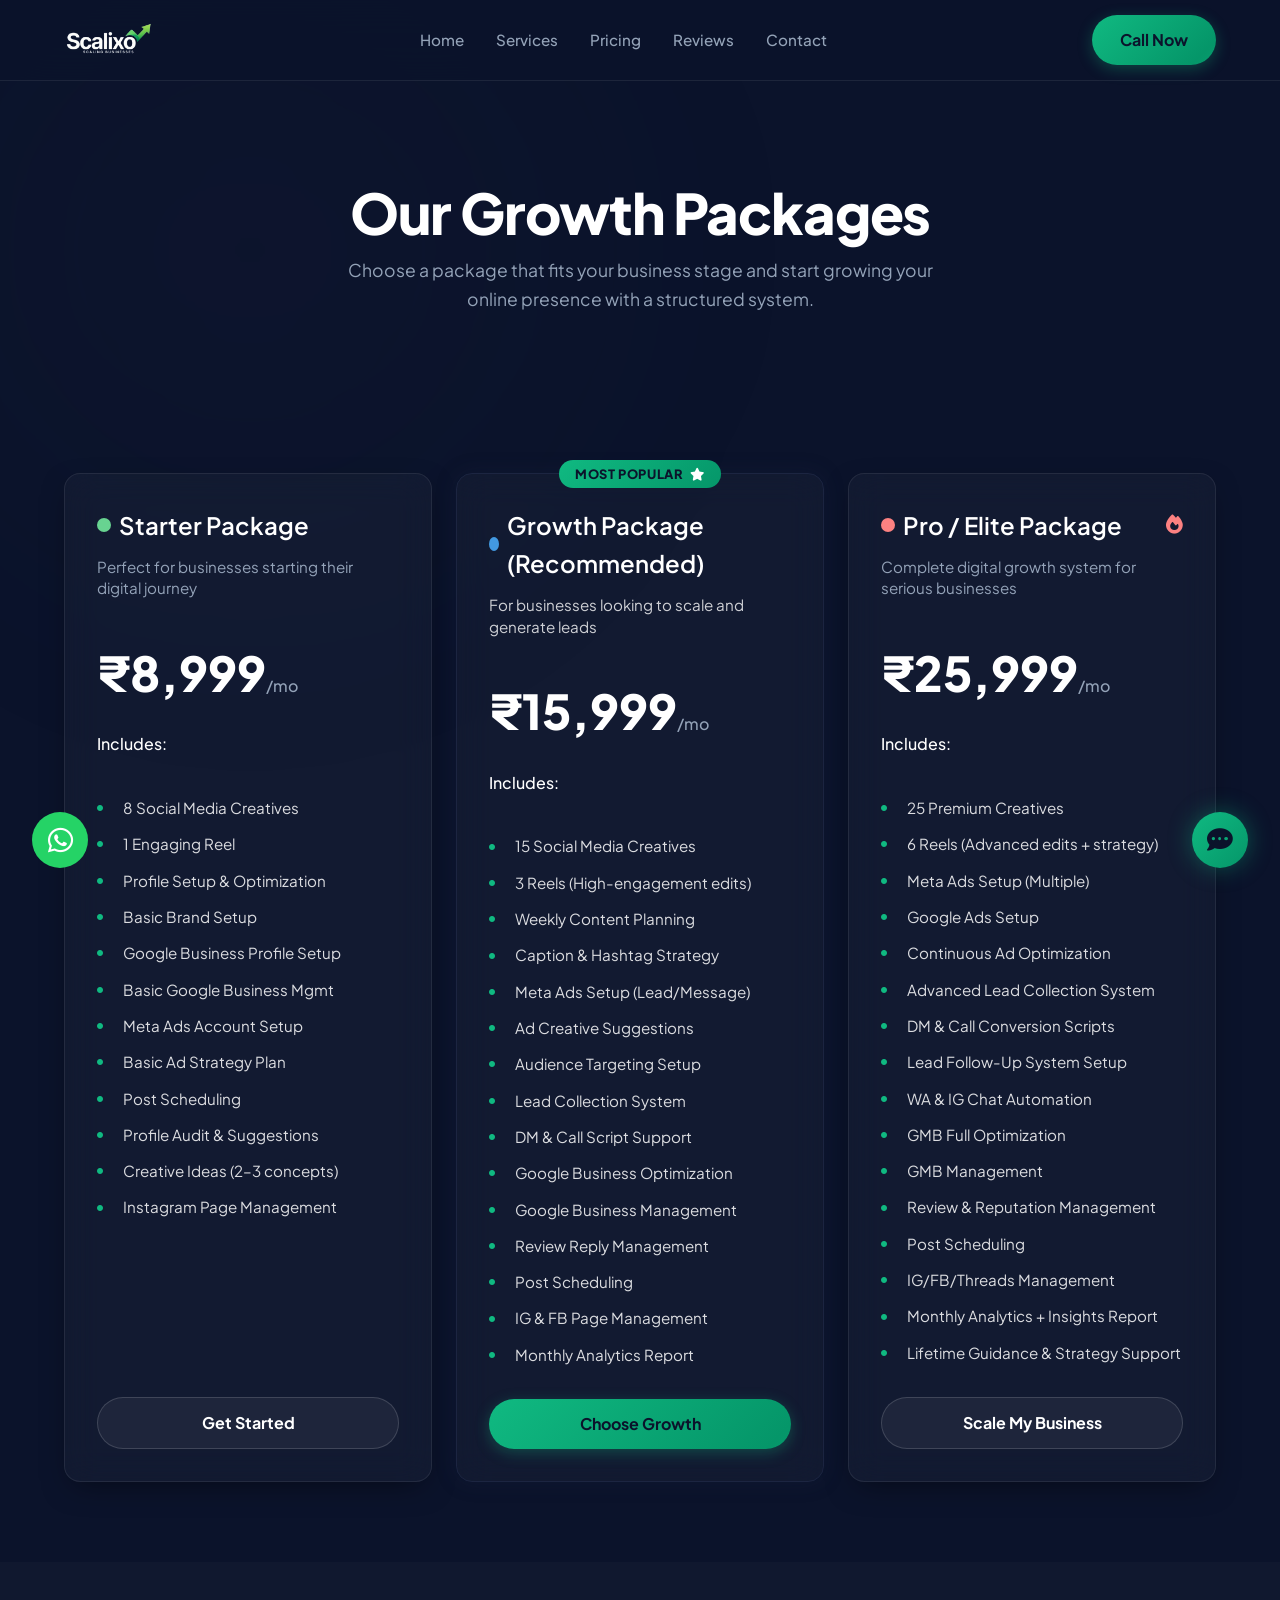
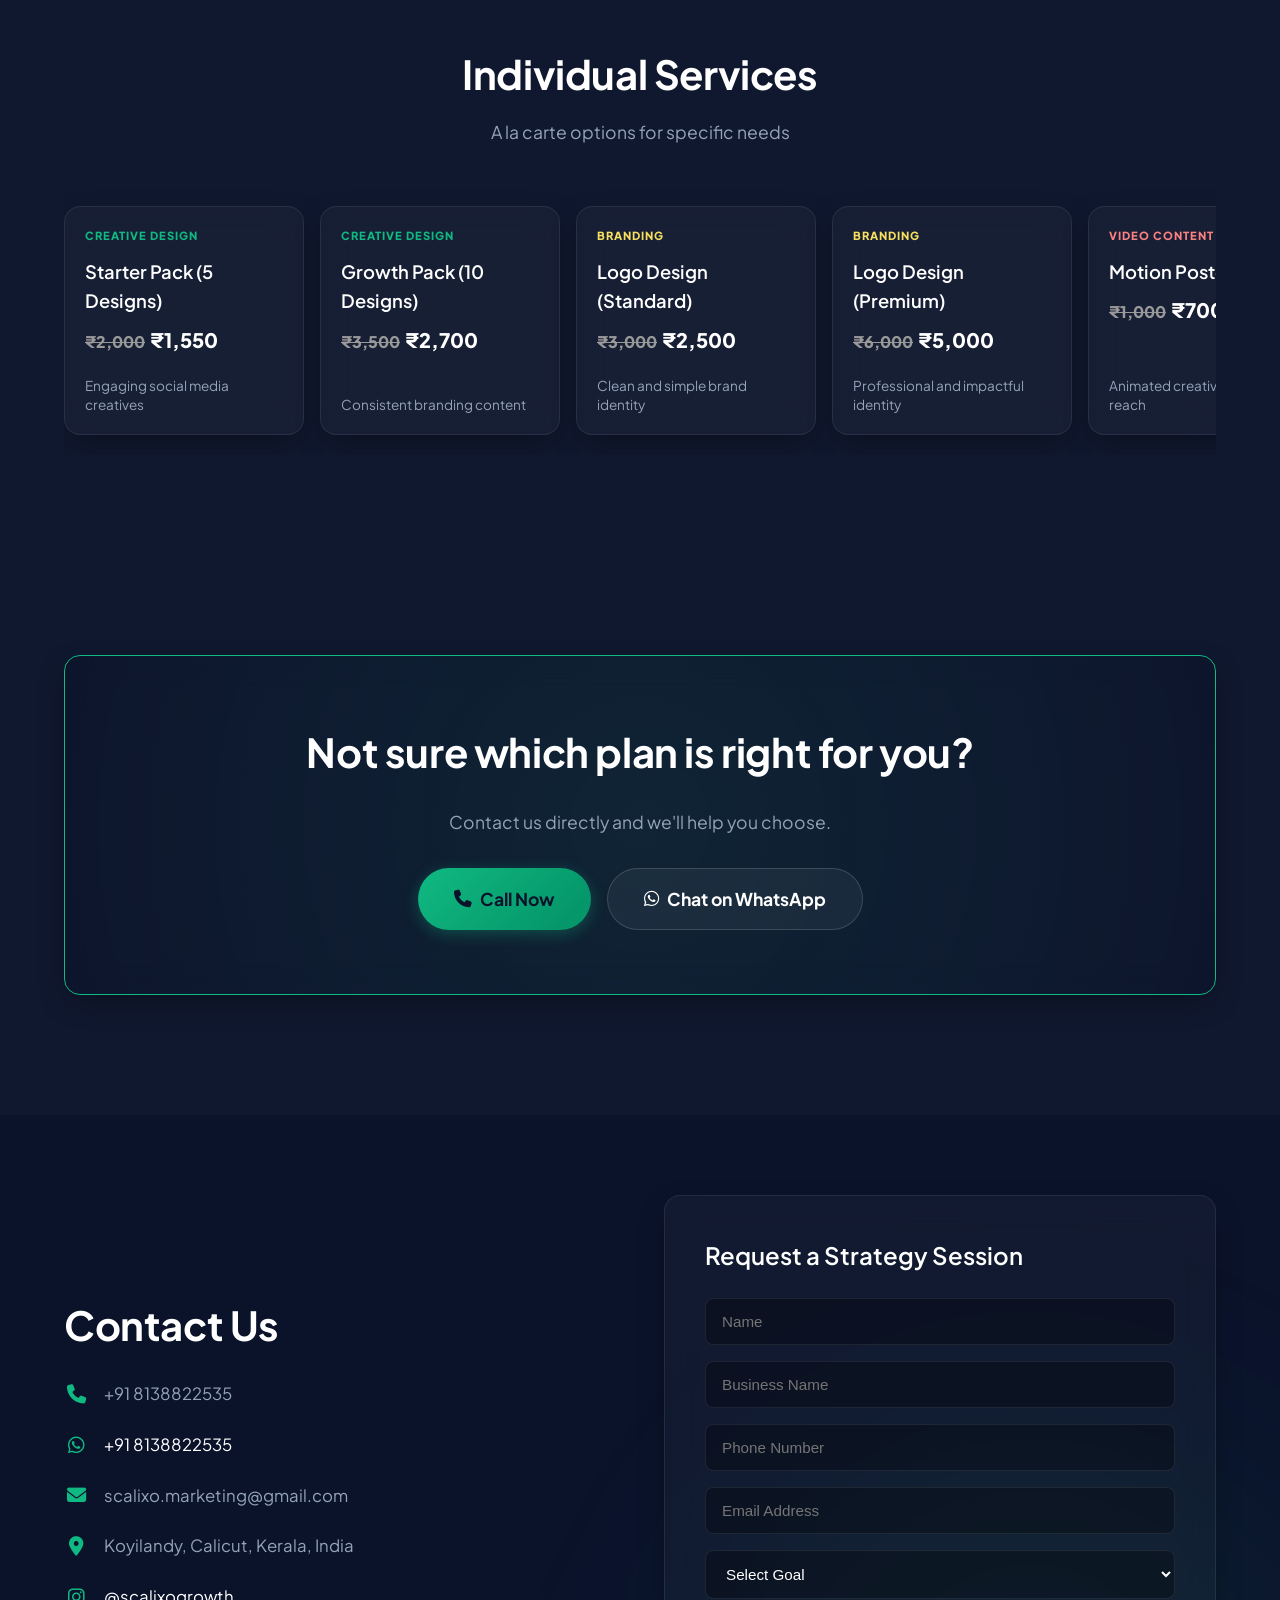
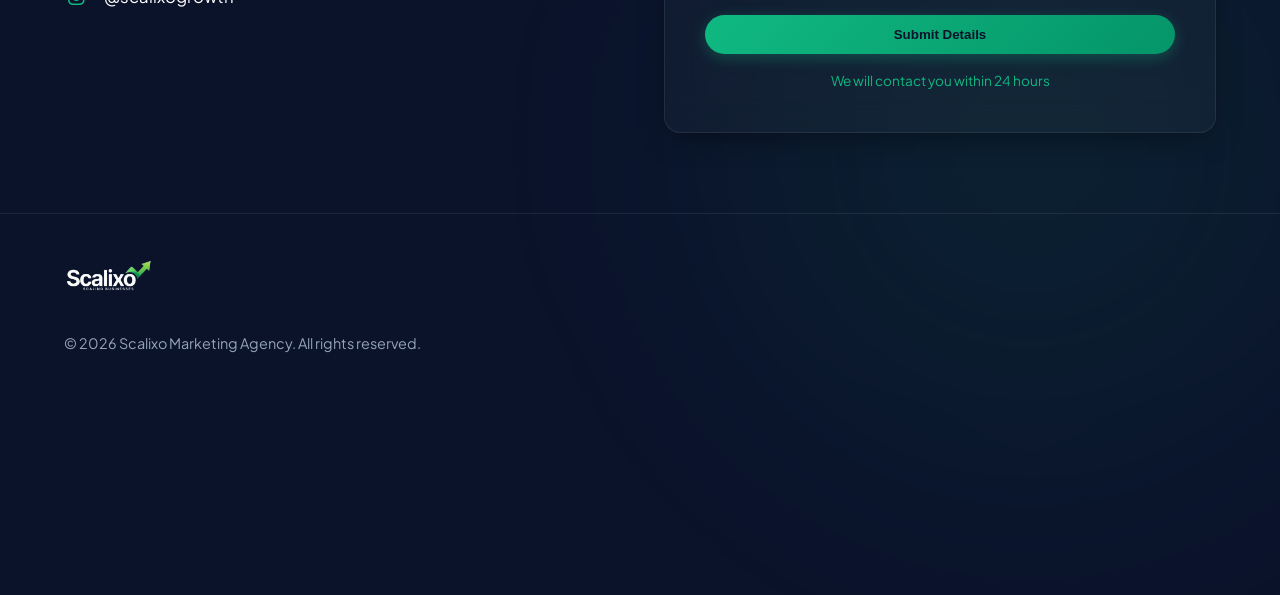
<file: pricing.html>
<!DOCTYPE html>
<html lang="en">
<head>
    <meta charset="UTF-8">
    <meta name="viewport" content="width=device-width, initial-scale=1.0">
    <title>Pricing & Plans | Scalixo Marketing</title>
    <meta name="description" content="Choose the right plan for your business growth.">
    <link rel="stylesheet" href="style.css">
    <link href="https://fonts.googleapis.com/css2?family=Plus+Jakarta+Sans:wght@300;400;500;600;700;800&display=swap" rel="stylesheet">
    <link rel="stylesheet" href="https://cdnjs.cloudflare.com/ajax/libs/font-awesome/6.4.0/css/all.min.css">
</head>
<body>
    <div class="bg-glow anim-glow top-left"></div>
    <div class="bg-glow anim-glow bottom-right"></div>

    <header class="navbar" id="navbar">
        <div class="container nav-container">
            <a href="index.html" class="logo"><img src="1Untitled_design-removebg-preview.png" alt="Scalixo Logo" style="height:35px;"></a>
            <ul class="nav-links">
                <li><a href="index.html#home">Home</a></li>
                <li><a href="index.html#services">Services</a></li>
                <li><a href="pricing.html">Pricing</a></li>
                <li><a href="index.html#reviews">Reviews</a></li>
                <li><a href="#contact">Contact</a></li>
            </ul>
            <div class="nav-right">
                <a href="tel:+918138822535" class="btn btn-primary desktop-only">Call Now</a>
                <button class="mobile-menu-toggle" id="mobile-menu-btn"><i class="fas fa-bars"></i></button>
            </div>
        </div>
    </header>

    <main style="padding-top: 100px;">
        <!-- SECTION 1: HEADER -->
        <section class="section pb-0">
            <div class="container">
                <div class="section-header center reveal fade-up">
                    <h1 style="font-size: 3.5rem; margin-bottom: 12px;">Our Growth Packages</h1>
                    <p class="subtitle" style="margin: 0 auto;">Choose a package that fits your business stage and start growing your online presence with a structured system.</p>
                </div>
            </div>
        </section>

        <!-- SECTION 2: MAIN PACKAGES & SECTION 3: PACKAGE DETAILS EXPANDED -->
        <section class="section pt-0" style="padding-top: 40px;">
            <div class="container">
                <div class="pricing-grid">
                    <div class="pricing-card glass-card hover-lift reveal fade-up delay-1" style="display: flex; flex-direction: column;">
                        <h3 style="display: flex; align-items: center;"><span style="display: inline-block; width: 14px; height: 14px; border-radius: 50%; background: #68D391; margin-right: 8px;"></span> Starter Package</h3>
                        <p style="color: var(--text-muted); font-size: 0.95rem; margin-bottom: 20px; line-height: 1.4;">Perfect for businesses starting their digital journey</p>
                        <div class="price" style="margin-bottom: 20px;">₹8,999<span>/mo</span></div>
                        <div style="color: white; margin-bottom: 15px; font-weight: 500;">Includes:</div>
                        <ul class="features package-expanded" style="flex-grow: 1; margin-bottom: 20px;">
                            <li><i class="fas fa-circle" style="font-size: 6px; color: var(--accent); vertical-align: middle; margin-right: 8px;"></i> 8 Social Media Creatives</li>
                            <li><i class="fas fa-circle" style="font-size: 6px; color: var(--accent); vertical-align: middle; margin-right: 8px;"></i> 1 Engaging Reel</li>
                            <li><i class="fas fa-circle" style="font-size: 6px; color: var(--accent); vertical-align: middle; margin-right: 8px;"></i> Profile Setup & Optimization</li>
                            <li><i class="fas fa-circle" style="font-size: 6px; color: var(--accent); vertical-align: middle; margin-right: 8px;"></i> Basic Brand Setup</li>
                            <li><i class="fas fa-circle" style="font-size: 6px; color: var(--accent); vertical-align: middle; margin-right: 8px;"></i> Google Business Profile Setup</li>
                            <li><i class="fas fa-circle" style="font-size: 6px; color: var(--accent); vertical-align: middle; margin-right: 8px;"></i> Basic Google Business Mgmt</li>
                            <li><i class="fas fa-circle" style="font-size: 6px; color: var(--accent); vertical-align: middle; margin-right: 8px;"></i> Meta Ads Account Setup</li>
                            <li><i class="fas fa-circle" style="font-size: 6px; color: var(--accent); vertical-align: middle; margin-right: 8px;"></i> Basic Ad Strategy Plan</li>
                            <li><i class="fas fa-circle" style="font-size: 6px; color: var(--accent); vertical-align: middle; margin-right: 8px;"></i> Post Scheduling</li>
                            <li><i class="fas fa-circle" style="font-size: 6px; color: var(--accent); vertical-align: middle; margin-right: 8px;"></i> Profile Audit & Suggestions</li>
                            <li><i class="fas fa-circle" style="font-size: 6px; color: var(--accent); vertical-align: middle; margin-right: 8px;"></i> Creative Ideas (2–3 concepts)</li>
                            <li><i class="fas fa-circle" style="font-size: 6px; color: var(--accent); vertical-align: middle; margin-right: 8px;"></i> Instagram Page Management</li>
                        </ul>
                        <a href="#contact" class="btn btn-outline full-width" style="margin-top: auto;">Get Started</a>
                    </div>
                    <div class="pricing-card glass-card popular hover-scale reveal fade-up delay-2" style="display: flex; flex-direction: column;">
                        <div class="badge">Most Popular <i class="fas fa-star" style="color: #fff; font-size: 0.8rem; margin-left: 4px;"></i></div>
                        <h3 style="display: flex; align-items: center;"><span style="display: inline-block; width: 14px; height: 14px; border-radius: 50%; background: #4299E1; margin-right: 8px;"></span> Growth Package (Recommended)</h3>
                        <p style="color: rgba(255,255,255,0.8); font-size: 0.95rem; margin-bottom: 20px; line-height: 1.4;">For businesses looking to scale and generate leads</p>
                        <div class="price" style="margin-bottom: 20px;">₹15,999<span>/mo</span></div>
                        <div style="color: white; margin-bottom: 15px; font-weight: 500;">Includes:</div>
                        <ul class="features package-expanded" style="flex-grow: 1; margin-bottom: 20px;">
                            <li><i class="fas fa-circle" style="font-size: 6px; color: var(--accent); vertical-align: middle; margin-right: 8px;"></i> 15 Social Media Creatives</li>
                            <li><i class="fas fa-circle" style="font-size: 6px; color: var(--accent); vertical-align: middle; margin-right: 8px;"></i> 3 Reels (High-engagement edits)</li>
                            <li><i class="fas fa-circle" style="font-size: 6px; color: var(--accent); vertical-align: middle; margin-right: 8px;"></i> Weekly Content Planning</li>
                            <li><i class="fas fa-circle" style="font-size: 6px; color: var(--accent); vertical-align: middle; margin-right: 8px;"></i> Caption & Hashtag Strategy</li>
                            <li><i class="fas fa-circle" style="font-size: 6px; color: var(--accent); vertical-align: middle; margin-right: 8px;"></i> Meta Ads Setup (Lead/Message)</li>
                            <li><i class="fas fa-circle" style="font-size: 6px; color: var(--accent); vertical-align: middle; margin-right: 8px;"></i> Ad Creative Suggestions</li>
                            <li><i class="fas fa-circle" style="font-size: 6px; color: var(--accent); vertical-align: middle; margin-right: 8px;"></i> Audience Targeting Setup</li>
                            <li><i class="fas fa-circle" style="font-size: 6px; color: var(--accent); vertical-align: middle; margin-right: 8px;"></i> Lead Collection System</li>
                            <li><i class="fas fa-circle" style="font-size: 6px; color: var(--accent); vertical-align: middle; margin-right: 8px;"></i> DM & Call Script Support</li>
                            <li><i class="fas fa-circle" style="font-size: 6px; color: var(--accent); vertical-align: middle; margin-right: 8px;"></i> Google Business Optimization</li>
                            <li><i class="fas fa-circle" style="font-size: 6px; color: var(--accent); vertical-align: middle; margin-right: 8px;"></i> Google Business Management</li>
                            <li><i class="fas fa-circle" style="font-size: 6px; color: var(--accent); vertical-align: middle; margin-right: 8px;"></i> Review Reply Management</li>
                            <li><i class="fas fa-circle" style="font-size: 6px; color: var(--accent); vertical-align: middle; margin-right: 8px;"></i> Post Scheduling</li>
                            <li><i class="fas fa-circle" style="font-size: 6px; color: var(--accent); vertical-align: middle; margin-right: 8px;"></i> IG & FB Page Management</li>
                            <li><i class="fas fa-circle" style="font-size: 6px; color: var(--accent); vertical-align: middle; margin-right: 8px;"></i> Monthly Analytics Report</li>
                        </ul>
                        <a href="#contact" class="btn btn-primary full-width" style="margin-top: auto;">Choose Growth</a>
                    </div>
                    <div class="pricing-card glass-card hover-lift reveal fade-up delay-3" style="display: flex; flex-direction: column;">
                        <h3 style="display: flex; align-items: center;"><span style="display: inline-block; width: 14px; height: 14px; border-radius: 50%; background: #FC8181; margin-right: 8px;"></span> Pro / Elite Package <i class="fas fa-fire" style="color: #FC8181; font-size: 1.2rem; margin-left: auto;"></i></h3>
                        <p style="color: var(--text-muted); font-size: 0.95rem; margin-bottom: 20px; line-height: 1.4;">Complete digital growth system for serious businesses</p>
                        <div class="price" style="margin-bottom: 20px;">₹25,999<span>/mo</span></div>
                        <div style="color: white; margin-bottom: 15px; font-weight: 500;">Includes:</div>
                        <ul class="features package-expanded" style="flex-grow: 1; margin-bottom: 20px;">
                            <li><i class="fas fa-circle" style="font-size: 6px; color: var(--accent); vertical-align: middle; margin-right: 8px;"></i> 25 Premium Creatives</li>
                            <li><i class="fas fa-circle" style="font-size: 6px; color: var(--accent); vertical-align: middle; margin-right: 8px;"></i> 6 Reels (Advanced edits + strategy)</li>
                            <li><i class="fas fa-circle" style="font-size: 6px; color: var(--accent); vertical-align: middle; margin-right: 8px;"></i> Meta Ads Setup (Multiple)</li>
                            <li><i class="fas fa-circle" style="font-size: 6px; color: var(--accent); vertical-align: middle; margin-right: 8px;"></i> Google Ads Setup</li>
                            <li><i class="fas fa-circle" style="font-size: 6px; color: var(--accent); vertical-align: middle; margin-right: 8px;"></i> Continuous Ad Optimization</li>
                            <li><i class="fas fa-circle" style="font-size: 6px; color: var(--accent); vertical-align: middle; margin-right: 8px;"></i> Advanced Lead Collection System</li>
                            <li><i class="fas fa-circle" style="font-size: 6px; color: var(--accent); vertical-align: middle; margin-right: 8px;"></i> DM & Call Conversion Scripts</li>
                            <li><i class="fas fa-circle" style="font-size: 6px; color: var(--accent); vertical-align: middle; margin-right: 8px;"></i> Lead Follow-Up System Setup</li>
                            <li><i class="fas fa-circle" style="font-size: 6px; color: var(--accent); vertical-align: middle; margin-right: 8px;"></i> WA & IG Chat Automation</li>
                            <li><i class="fas fa-circle" style="font-size: 6px; color: var(--accent); vertical-align: middle; margin-right: 8px;"></i> GMB Full Optimization</li>
                            <li><i class="fas fa-circle" style="font-size: 6px; color: var(--accent); vertical-align: middle; margin-right: 8px;"></i> GMB Management</li>
                            <li><i class="fas fa-circle" style="font-size: 6px; color: var(--accent); vertical-align: middle; margin-right: 8px;"></i> Review & Reputation Management</li>
                            <li><i class="fas fa-circle" style="font-size: 6px; color: var(--accent); vertical-align: middle; margin-right: 8px;"></i> Post Scheduling</li>
                            <li><i class="fas fa-circle" style="font-size: 6px; color: var(--accent); vertical-align: middle; margin-right: 8px;"></i> IG/FB/Threads Management</li>
                            <li><i class="fas fa-circle" style="font-size: 6px; color: var(--accent); vertical-align: middle; margin-right: 8px;"></i> Monthly Analytics + Insights Report</li>
                            <li><i class="fas fa-circle" style="font-size: 6px; color: var(--accent); vertical-align: middle; margin-right: 8px;"></i> Lifetime Guidance & Strategy Support</li>
                        </ul>
                        <a href="#contact" class="btn btn-outline full-width" style="margin-top: auto;">Scale My Business</a>
                    </div>
                </div>
            </div>
        </section>

        <!-- SECTION 4: SINGLE SERVICES PRICING -->
        <section class="section bg-alt">
            <div class="container">
                <div class="section-header center reveal fade-up">
                    <h2 style="margin-bottom: 12px;">Individual Services</h2>
                    <p class="subtitle" style="margin:0 auto;">A la carte options for specific needs</p>
                </div>
                <div class="horizontal-pricing-wrap reveal fade-up delay-1" style="margin-top: 40px;">
                    <div class="pricing-scroll-container">
                        <!-- SOCIAL MEDIA & CREATIVE DESIGN -->
                        <div class="single-service glass-card hover-lift" style="min-width: 240px; text-decoration:none;">
                            <span style="font-size: 0.7rem; font-weight: 800; color: var(--accent); text-transform: uppercase; letter-spacing: 1px;">Creative Design</span>
                            <span class="ss-title" style="color: white; font-size: 1.15rem; margin-top: 4px;">Starter Pack (5 Designs)</span>
                            <span class="ss-price"><s style="color: #999; font-size: 0.8em; margin-right: 5px;">₹2,000</s>₹1,550</span>
                            <span style="font-size: 0.85rem; color: var(--text-muted); margin-top: auto; padding-top: 12px; line-height: 1.4;">Engaging social media creatives</span>
                        </div>
                        <div class="single-service glass-card hover-lift" style="min-width: 240px; text-decoration:none;">
                            <span style="font-size: 0.7rem; font-weight: 800; color: var(--accent); text-transform: uppercase; letter-spacing: 1px;">Creative Design</span>
                            <span class="ss-title" style="color: white; font-size: 1.15rem; margin-top: 4px;">Growth Pack (10 Designs)</span>
                            <span class="ss-price"><s style="color: #999; font-size: 0.8em; margin-right: 5px;">₹3,500</s>₹2,700</span>
                            <span style="font-size: 0.85rem; color: var(--text-muted); margin-top: auto; padding-top: 12px; line-height: 1.4;">Consistent branding content</span>
                        </div>

                        <!-- BRANDING -->
                        <div class="single-service glass-card hover-lift" style="min-width: 240px; text-decoration:none;">
                            <span style="font-size: 0.7rem; font-weight: 800; color: #F6E05E; text-transform: uppercase; letter-spacing: 1px;">Branding</span>
                            <span class="ss-title" style="color: white; font-size: 1.15rem; margin-top: 4px;">Logo Design (Standard)</span>
                            <span class="ss-price"><s style="color: #999; font-size: 0.8em; margin-right: 5px;">₹3,000</s>₹2,500</span>
                            <span style="font-size: 0.85rem; color: var(--text-muted); margin-top: auto; padding-top: 12px; line-height: 1.4;">Clean and simple brand identity</span>
                        </div>
                        <div class="single-service glass-card hover-lift" style="min-width: 240px; text-decoration:none;">
                            <span style="font-size: 0.7rem; font-weight: 800; color: #F6E05E; text-transform: uppercase; letter-spacing: 1px;">Branding</span>
                            <span class="ss-title" style="color: white; font-size: 1.15rem; margin-top: 4px;">Logo Design (Premium)</span>
                            <span class="ss-price"><s style="color: #999; font-size: 0.8em; margin-right: 5px;">₹6,000</s>₹5,000</span>
                            <span style="font-size: 0.85rem; color: var(--text-muted); margin-top: auto; padding-top: 12px; line-height: 1.4;">Professional and impactful identity</span>
                        </div>

                        <!-- VIDEO & REELS -->
                        <div class="single-service glass-card hover-lift" style="min-width: 240px; text-decoration:none;">
                            <span style="font-size: 0.7rem; font-weight: 800; color: #FC8181; text-transform: uppercase; letter-spacing: 1px;">Video Content</span>
                            <span class="ss-title" style="color: white; font-size: 1.15rem; margin-top: 4px;">Motion Poster Ad</span>
                            <span class="ss-price"><s style="color: #999; font-size: 0.8em; margin-right: 5px;">₹1,000</s>₹700</span>
                            <span style="font-size: 0.85rem; color: var(--text-muted); margin-top: auto; padding-top: 12px; line-height: 1.4;">Animated creatives for better reach</span>
                        </div>
                        <div class="single-service glass-card hover-lift" style="min-width: 240px; text-decoration:none;">
                            <span style="font-size: 0.7rem; font-weight: 800; color: #FC8181; text-transform: uppercase; letter-spacing: 1px;">Video Content</span>
                            <span class="ss-title" style="color: white; font-size: 1.15rem; margin-top: 4px;">Reel Editing (Basic)</span>
                            <span class="ss-price"><s style="color: #999; font-size: 0.8em; margin-right: 5px;">₹1,500</s>₹999</span>
                            <span style="font-size: 0.85rem; color: var(--text-muted); margin-top: auto; padding-top: 12px; line-height: 1.4;">Short-form editing for engagement</span>
                        </div>
                        <div class="single-service glass-card hover-lift" style="min-width: 240px; text-decoration:none;">
                            <span style="font-size: 0.7rem; font-weight: 800; color: #FC8181; text-transform: uppercase; letter-spacing: 1px;">Video Content</span>
                            <span class="ss-title" style="color: white; font-size: 1.15rem; margin-top: 4px;">Promotional Video (Edit)</span>
                            <span class="ss-price"><s style="color: #999; font-size: 0.8em; margin-right: 5px;">₹1,800</s>₹1,299</span>
                            <span style="font-size: 0.85rem; color: var(--text-muted); margin-top: auto; padding-top: 12px; line-height: 1.4;">Turn your footage into ads</span>
                        </div>
                        <div class="single-service glass-card hover-lift" style="min-width: 240px; text-decoration:none;">
                            <span style="font-size: 0.7rem; font-weight: 800; color: #FC8181; text-transform: uppercase; letter-spacing: 1px;">Video Content</span>
                            <span class="ss-title" style="color: white; font-size: 1.15rem; margin-top: 4px;">Full Promo (Shoot + Edit)</span>
                            <span class="ss-price"><s style="color: #999; font-size: 0.8em; margin-right: 5px;">₹5,000</s>₹3,999</span>
                            <span style="font-size: 0.85rem; color: var(--text-muted); margin-top: auto; padding-top: 12px; line-height: 1.4;">Complete video production service</span>
                        </div>

                        <!-- SETUP & AUTOMATION -->
                        <div class="single-service glass-card hover-lift" style="min-width: 240px; text-decoration:none;">
                            <span style="font-size: 0.7rem; font-weight: 800; color: #68D391; text-transform: uppercase; letter-spacing: 1px;">Setup & Automation</span>
                            <span class="ss-title" style="color: white; font-size: 1.15rem; margin-top: 4px;">Social Media Profile Setup</span>
                            <span class="ss-price"><s style="color: #999; font-size: 0.8em; margin-right: 5px;">₹999</s>₹499</span>
                            <span style="font-size: 0.85rem; color: var(--text-muted); margin-top: auto; padding-top: 12px; line-height: 1.4;">Pro setup for Instagram & Facebook</span>
                        </div>
                        <div class="single-service glass-card hover-lift" style="min-width: 240px; text-decoration:none;">
                            <span style="font-size: 0.7rem; font-weight: 800; color: #68D391; text-transform: uppercase; letter-spacing: 1px;">Setup & Automation</span>
                            <span class="ss-title" style="color: white; font-size: 1.15rem; margin-top: 4px;">Automation (IG & WA)</span>
                            <span class="ss-price"><s style="color: #999; font-size: 0.8em; margin-right: 5px;">₹799</s>₹399</span>
                            <span style="font-size: 0.85rem; color: var(--text-muted); margin-top: auto; padding-top: 12px; line-height: 1.4;">Auto-reply system for customers</span>
                        </div>

                        <!-- GOOGLE PRESENCE & WEBSITE -->
                        <div class="single-service glass-card hover-lift" style="min-width: 240px; text-decoration:none;">
                            <span style="font-size: 0.7rem; font-weight: 800; color: #A0AEC0; text-transform: uppercase; letter-spacing: 1px;">Google Presence</span>
                            <span class="ss-title" style="color: white; font-size: 1.15rem; margin-top: 4px;">GMB Setup & Management</span>
                            <span class="ss-price"><s style="color: #999; font-size: 0.8em; margin-right: 5px;">₹1,500</s>₹999</span>
                            <span style="font-size: 0.85rem; color: var(--text-muted); margin-top: auto; padding-top: 12px; line-height: 1.4;">Improve visibility on Search & Maps</span>
                        </div>
                        <div class="single-service glass-card hover-lift" style="min-width: 240px; text-decoration:none;">
                            <span style="font-size: 0.7rem; font-weight: 800; color: #A0AEC0; text-transform: uppercase; letter-spacing: 1px;">Website</span>
                            <span class="ss-title" style="color: white; font-size: 1.15rem; margin-top: 4px;">Business Landing Page</span>
                            <span class="ss-price"><s style="color: #999; font-size: 0.8em; margin-right: 5px;">₹7,999</s>₹5,000</span>
                            <span style="font-size: 0.85rem; color: var(--text-muted); margin-top: auto; padding-top: 12px; line-height: 1.4;">Simple website to showcase business</span>
                        </div>
                    </div>
                </div>
            </div>
        </section>


        <!-- SECTION 6: CTA SECTION -->
        <section class="section bg-alt">
            <div class="container">
                <div class="cta-box glass-card reveal hover-lift" style="border: 1px solid var(--accent); background: radial-gradient(circle at center, rgba(var(--accent-rgb), 0.08) 0%, rgba(var(--bg-dark-rgba), 0.5) 100%);">
                    <h2>Not sure which plan is right for you?</h2>
                    <p style="color: var(--text-muted); font-size: 1.1rem;">Contact us directly and we'll help you choose.</p>
                    <div class="hero-cta" style="margin-top: 32px;">
                        <a href="tel:+918138822535" class="btn btn-primary btn-lg glow-soft"><i class="fas fa-phone"></i> Call Now</a>
                        <a href="https://wa.me/918138822535" target="_blank" class="btn btn-outline btn-lg w-btn"><i class="fab fa-whatsapp"></i> Chat on WhatsApp</a>
                    </div>
                </div>
            </div>
        </section>

        <!-- SECTION 7: CONTACT FORM -->
        <section id="contact" class="section">
            <div class="container contact-wrapper reveal fade-up">
                <div class="contact-info">
                    <h2>Contact Us</h2>
                    <p><i class="fas fa-phone"></i> +91 8138822535</p>
                    <p><i class="fab fa-whatsapp"></i> <a href="https://wa.me/918138822535" target="_blank" style="color:var(--text-main); text-decoration:none;">+91 8138822535</a></p>
                    <p><i class="fas fa-envelope"></i> scalixo.marketing@gmail.com</p>
                    <p><i class="fas fa-map-marker-alt"></i> Koyilandy, Calicut, Kerala, India</p>
                    <p><i class="fab fa-instagram"></i> <a href="https://instagram.com/scalixogrowth" target="_blank" style="color:var(--text-main); text-decoration:none;">@scalixogrowth</a></p>
                </div>
                <form class="glass-card contact-form" id="contactForm" action="https://formsubmit.co/scalixo.marketing@gmail.com" method="POST">
                    <!-- Form Configuration -->
                    <input type="hidden" name="_captcha" value="false">
                    <input type="hidden" name="_subject" value="New Lead from Scalixo Website">
                    <input type="hidden" name="_template" value="table">
                    
                    <h3>Request a Strategy Session</h3>
                    <input type="text" name="name" placeholder="Name" required>
                    <input type="text" name="business" placeholder="Business Name" required>
                    <input type="tel" name="phone" placeholder="Phone Number" required>
                    <input type="email" name="email" placeholder="Email Address" required>
                    <select name="goal" required>
                        <option value="">Select Goal</option>
                        <option value="starter">Starter Plan</option>
                        <option value="growth">Growth Plan</option>
                        <option value="elite">Elite Plan</option>
                        <option value="consult">Other Inquiry</option>
                    </select>
                    <button type="submit" class="btn btn-primary full-width">Submit Details</button>
                    <p class="msg-note" style="color: var(--accent);">We will contact you within 24 hours</p>
                </form>
            </div>
        </section>

    </main>

    <footer class="footer">
        <div class="container">
            <a href="index.html" class="logo" style="display:inline-block; margin-bottom:15px;"><img src="1Untitled_design-removebg-preview.png" alt="Scalixo Logo" style="height:40px;"></a>
            <p>&copy; 2026 Scalixo Marketing Agency. All rights reserved.</p>
        </div>
    </footer>

    <!-- FLOATING WA -->
    <a href="https://wa.me/918138822535" target="_blank" class="floating-wa hover-lift"><i class="fab fa-whatsapp"></i></a>

    <!-- PREMIUM CONVERSATIONAL CHATBOT -->
    <div class="chatbot-container" id="chatbot">
        <button class="chat-toggle" id="chatToggle"><i class="fas fa-comment-dots"></i></button>
        <div class="chat-window glass-card hidden" id="chatWindow">
            <div class="chat-header">
                <div><h4>Scalixo Assistant</h4><small><span class="dot green"></span> Online</small></div>
                <button id="chatClose"><i class="fas fa-times"></i></button>
            </div>
            <div class="chat-body" id="chatBody">
                <div class="msg bot" id="bot-initial-msg">Hi! What is your name?</div>
            </div>
            <div class="chat-input-area" id="chatInputArea">
                <input type="text" id="chatInput" placeholder="Type here..." autocomplete="off">
                <button class="btn btn-primary btn-icon" id="chatSend"><i class="fas fa-paper-plane"></i></button>
            </div>
            <div class="chat-options-area" id="chatOptionsArea" style="display:none;">
            </div>
        </div>
    </div>

    <script src="main.js"></script>
</body>
</html>
</file>
<file: style.css>
:root {
    --bg-dark: #0B132B;
    --bg-dark-rgba: 11, 19, 43;
    --primary: #1C2541;
    --primary-rgb: 28, 37, 65;
    --accent: #10B981;
    --accent-rgb: 16, 185, 129;
    --text-main: #FFFFFF;
    --text-muted: #94A3B8;
    --card-bg: rgba(255, 255, 255, 0.03);
    --card-border: rgba(255, 255, 255, 0.08);
    --radius: 16px;
    --transition: all 0.3s cubic-bezier(0.4, 0, 0.2, 1);
    --gradient-brand: linear-gradient(135deg, var(--accent), #059669);
    --shadow-soft: 0 10px 30px -10px rgba(0, 0, 0, 0.5);
    --shadow-glow: 0 0 20px rgba(var(--primary-rgb), 0.3);
    --shadow-glow-accent: 0 0 25px rgba(var(--accent-rgb), 0.4);
}

* {
    margin: 0;
    padding: 0;
    box-sizing: border-box;
}

body {
    font-family: 'Plus Jakarta Sans', sans-serif;
    background-color: var(--bg-dark);
    color: var(--text-main);
}

html { scroll-behavior: smooth; }

body {
    font-family: 'Plus Jakarta Sans', sans-serif;
    background-color: var(--bg-dark);
    color: var(--text-main);
    line-height: 1.6;
    overflow-x: hidden;
    position: relative;
}

/* Very Slow Animated Background Gradient */
.bg-glow {
    position: absolute;
    width: 900px;
    height: 900px;
    border-radius: 50%;
    z-index: -1;
    pointer-events: none;
    filter: blur(90px);
}
.top-left { 
    top: -200px; left: -200px; 
    background: radial-gradient(circle, rgba(var(--primary-rgb), 0.12) 0%, rgba(var(--bg-dark-rgba), 0) 70%); 
}
.bottom-right { 
    bottom: -200px; right: -200px; 
    background: radial-gradient(circle, rgba(var(--accent-rgb), 0.10) 0%, rgba(var(--bg-dark-rgba), 0) 70%); 
}

.anim-glow {
    animation: subtleGradient 15s ease-in-out infinite alternate;
}
@keyframes subtleGradient {
    0% { transform: scale(1) translate(0, 0); opacity: 0.8; }
    100% { transform: scale(1.1) translate(50px, 20px); opacity: 1; }
}

/* Layout Consistency */
.container {
    max-width: 1200px;
    margin: 0 auto;
    padding: 0 24px;
}
.section { padding: 80px 0; } 
.bg-alt { background-color: rgba(255, 255, 255, 0.02); }
.center { text-align: center; }

/* Typography Hierarchy */
h1 { font-size: 3.5rem; line-height: 1.15; margin-bottom: 24px; font-weight: 800; letter-spacing: -0.02em; }
h2 { font-size: 2.5rem; margin-bottom: 24px; font-weight: 700; letter-spacing: -0.01em; }
h3 { font-size: 1.5rem; margin-bottom: 12px; font-weight: 600; }
h4 { font-size: 1.1rem; font-weight: 600; color: var(--text-main); }
.subtitle { font-size: 1.1rem; color: var(--text-muted); margin-bottom: 32px; max-width: 600px; }

/* Global Button Styling */
.btn {
    display: inline-flex;
    align-items: center;
    justify-content: center;
    gap: 8px;
    padding: 12px 28px;
    border-radius: 99px;
    text-decoration: none;
    font-weight: 700;
    transition: var(--transition);
    cursor: pointer;
    border: none;
    text-align: center;
    color: var(--bg-dark); /* Dark text for contrast against bright gradient */
}
.btn-primary { 
    background: linear-gradient(135deg, var(--accent), #059669, var(--accent)); 
    background-size: 200% auto;
    box-shadow: 0 4px 15px rgba(var(--accent-rgb), 0.3); 
    transition: all 0.4s ease;
}
.btn-primary:hover { 
    background-position: right center;
    box-shadow: var(--shadow-glow-accent); 
    transform: scale(1.03); 
    color: var(--bg-dark);
}
.btn-outline { 
    background: rgba(255, 255, 255, 0.05); 
    color: white; 
    border: 1px solid rgba(255, 255, 255, 0.15); 
}
.btn-outline:hover { 
    background: rgba(255, 255, 255, 0.1); 
    border-color: var(--accent);
    transform: scale(1.02);
    color: white;
}
.btn-lg { padding: 16px 36px; font-size: 1.1rem; }
.full-width { width: 100%; }

/* Glass Card Global (Uniform styling) */
.glass-card {
    background: var(--card-bg);
    backdrop-filter: blur(16px);
    -webkit-backdrop-filter: blur(16px);
    border: 1px solid var(--card-border);
    border-radius: var(--radius);
    padding: 32px;
    box-shadow: var(--shadow-soft);
    transition: var(--transition);
}

.hover-lift:hover { 
    transform: translateY(-8px); 
    box-shadow: var(--shadow-glow); 
    border-color: rgba(var(--accent-rgb), 0.4); 
}
.hover-scale:hover { 
    transform: scale(1.02); 
    box-shadow: var(--shadow-glow); 
    border-color: rgba(var(--primary-rgb), 0.3); 
}

/* Navbar */
.navbar {
    position: fixed;
    top: 0; left: 0; width: 100%;
    z-index: 1000;
    background: rgba(var(--bg-dark-rgba), 0.85);
    backdrop-filter: blur(20px);
    border-bottom: 1px solid var(--card-border);
    transition: var(--transition);
}
.nav-container { display: flex; justify-content: space-between; align-items: center; height: 80px; }
.logo img { max-height: 35px; margin-top: 5px; }
.logo-wrapper { text-decoration: none; display: inline-flex; flex-direction: column; align-items: flex-start; }
.logo-wrapper .main-text { font-size: 1.8rem; font-weight: 800; color: white; line-height: 1; letter-spacing: -1px; }
.logo-wrapper .main-text span { color: var(--accent); }
.logo-wrapper .sub-text { font-size: 0.55rem; font-weight: 700; color: var(--text-muted); letter-spacing: 2.5px; text-transform: uppercase; margin-top: 4px; }
.nav-links { display: flex; list-style: none; gap: 32px; }
.nav-links a { color: var(--text-muted); text-decoration: none; font-weight: 500; font-size: 0.95rem; transition: var(--transition); }
.nav-links a:hover { color: var(--accent); }
.mobile-menu-toggle { display: none; background: none; border: none; color: white; font-size: 1.5rem; cursor: pointer; }

/* Hero Section */
.hero { min-height: 100vh; display: flex; align-items: center; padding-top: 120px; }
.hero-grid { display: grid; grid-template-columns: 1fr 1fr; gap: 40px; align-items: center; }
.trust-badge { display: inline-flex; align-items: center; gap: 8px; background: rgba(255,255,255,0.03); padding: 8px 16px; border-radius: 99px; margin-bottom: 24px; font-size: 0.85rem; border: 1px solid var(--card-border); }
.badge-icon { color: var(--accent); }
.hero-cta { display: flex; gap: 16px; flex-wrap: wrap; }
.floating-smooth { animation: smoothFloat 8s ease-in-out infinite; }
@keyframes smoothFloat {
    0% { transform: translateY(0px); } 
    50% { transform: translateY(-15px); } 
    100% { transform: translateY(0px); }
}

.macbook-mockup { padding: 0; overflow: hidden; border-radius: 20px; box-shadow: 0 20px 50px rgba(0,0,0,0.8); }
.mockup-header { background: rgba(0,0,0,0.5); padding: 12px 16px; display: flex; gap: 8px; border-bottom: 1px solid rgba(255,255,255,0.05); }
.dot { width: 10px; height: 10px; border-radius: 50%; display: inline-block; }
.red { background: #FC8181; } .yellow { background: #F6E05E; } .green { background: #68D391; }
.mockup-body { padding: 30px; }
.chart-bars { display: flex; align-items: flex-end; gap: 12px; height: 150px; margin-bottom: 24px; border-bottom: 1px solid var(--card-border); padding-bottom: 12px;}
.bar { background: var(--card-border); width: 100%; border-radius: 4px 4px 0 0; }
.bar.h-30 { height: 30%; } .bar.h-50 { height: 50%; } .bar.h-70 { height: 70%; } .bar.h-100 { height: 100%; }
.bar.highlight { background: var(--gradient-brand); }
.icon-primary { color: var(--primary); } .icon-accent { color: var(--accent); }
.stats-row { display: flex; gap: 20px; justify-content: space-around; font-weight: 600; font-size: 1.1rem; }

/* Problem Solution Unified Card */
.unified-ps-card { display: flex; flex-direction: row; padding: 0; overflow: hidden; position: relative; border: 1px solid var(--card-border); border-radius: var(--radius); background: var(--card-bg); box-shadow: var(--shadow-soft); backdrop-filter: blur(16px); }
.ps-side { flex: 1; padding: 40px; display: flex; flex-direction: column; justify-content: center; transition: var(--transition); }
.problem-side { background: linear-gradient(135deg, rgba(234, 46, 46, 0.03) 0%, transparent 100%); }
.problem-side:hover { background: linear-gradient(135deg, rgba(234, 46, 46, 0.08) 0%, transparent 100%); }
.solution-side { background: linear-gradient(135deg, transparent 0%, rgba(var(--accent-rgb), 0.1) 100%); position: relative; }
.solution-side:hover { background: linear-gradient(135deg, transparent 0%, rgba(var(--accent-rgb), 0.18) 100%); box-shadow: inset 0 0 40px rgba(var(--accent-rgb), 0.1); }
.ps-label { font-size: 1.3rem; font-weight: 700; margin-bottom: 24px; display: flex; align-items: center; gap: 12px; }
.ps-label.prob { color: #FC8181; }
.ps-label.sol { color: var(--accent); }
.ps-icon { width: 40px; height: 40px; border-radius: 50%; display: flex; align-items: center; justify-content: center; font-size: 1.1rem; }
.prob .ps-icon { background: rgba(252, 129, 129, 0.15); }
.sol .ps-icon { background: rgba(var(--accent-rgb), 0.15); box-shadow: 0 0 10px rgba(var(--accent-rgb), 0.4); }
.ps-divider { width: 1px; background: rgba(255,255,255,0.1); position: relative; display: flex; align-items: center; justify-content: center; z-index: 2; }
.vs-circle { position: absolute; width: 44px; height: 44px; background: var(--bg-dark); border: 1px solid rgba(255,255,255,0.15); border-radius: 50%; display: flex; align-items: center; justify-content: center; font-weight: 700; color: var(--text-muted); font-size: 0.95rem; box-shadow: 0 4px 10px rgba(0,0,0,0.5); letter-spacing: 1px; }
.check-list { list-style: none; margin: 0; }
.check-list li { margin-bottom: 16px; display: flex; align-items: flex-start; gap: 12px; color: var(--text-muted); font-size: 1.05rem; line-height: 1.4; }

/* Services */
.services-grid { display: grid; grid-template-columns: repeat(auto-fit, minmax(240px, 1fr)); gap: 24px; margin-top: 40px; }
.s-icon { font-size: 1.8rem; color: var(--primary); margin-bottom: 16px; transition: var(--transition); }
@keyframes iconFloat {
    0%, 100% { transform: translateY(0); }
    50% { transform: translateY(-8px); }
}
.service-card:hover .s-icon { color: var(--accent); animation: iconFloat 2s ease-in-out infinite; }
.service-card p { color: var(--text-muted); font-size: 0.95rem; }

/* Portfolio */
.portfolio-grid { display: grid; grid-template-columns: repeat(auto-fit, minmax(280px, 1fr)); gap: 24px; margin-top: 40px; }
.p-item { padding: 12px; text-align: center; }
.p-img { height: 220px; border-radius: var(--radius); margin-bottom: 16px; background-size: cover; background-position: center; transition: transform 0.6s cubic-bezier(0.25, 1, 0.5, 1); }
.i1 { background-image: linear-gradient(135deg, #1E293B, #0F172A); }
.i2 { background-image: linear-gradient(135deg, var(--primary), #064E3B); }
.i3 { background-image: linear-gradient(135deg, var(--accent), #022C22); }
.hover-zoom { overflow: hidden; }
@keyframes imgPan { 
    0% { background-position: center; } 
    50% { background-position: top right; } 
    100% { background-position: center; } 
}
.hover-zoom:hover .p-img { transform: scale(1.05); animation: imgPan 10s ease-in-out infinite alternate; }

/* Pricing */
.pricing-grid { display: grid; grid-template-columns: repeat(auto-fit, minmax(300px, 1fr)); gap: 24px; margin-top: 40px; align-items: stretch; }
.pricing-card { position: relative; display: flex; flex-direction: column; }
.pricing-card.popular { border-color: var(--primary); box-shadow: var(--shadow-glow); }
.badge { position: absolute; top: -14px; left: 50%; transform: translateX(-50%); background: var(--gradient-brand); color: var(--bg-dark); padding: 4px 16px; border-radius: 99px; font-size: 0.8rem; font-weight: 800; text-transform: uppercase; letter-spacing: 0.05em; }
.price { font-size: 3rem; font-weight: 800; margin: 16px 0; color: white; }
.price span { font-size: 1rem; color: var(--text-muted); font-weight: 500; }
.features { list-style: none; margin: 24px 0; flex-grow: 1; }
.features li { margin-bottom: 12px; color: var(--text-muted); display: flex; align-items: center; gap: 12px; font-size: 0.95rem; }
.features i { color: var(--accent); font-size: 0.85rem; }

/* Horizontal Pricing Scroll */
.horizontal-pricing-wrap { margin-top: 60px; }
.pricing-scroll-container { display: flex; overflow-x: auto; gap: 16px; padding: 20px 0; scroll-snap-type: x mandatory; scrollbar-width: none; }
.pricing-scroll-container::-webkit-scrollbar { display: none; }
.single-service { min-width: 200px; padding: 20px; scroll-snap-align: start; display: flex; flex-direction: column; align-items: flex-start; gap: 8px; cursor: pointer; }
.single-service:hover { border-color: rgba(var(--accent-rgb), 0.4); box-shadow: var(--shadow-glow-accent); }
.ss-title { font-size: 0.9rem; font-weight: 600; color: var(--text-muted); }
.ss-price { font-size: 1.25rem; font-weight: 800; color: white; }

/* Comparison Table */
.comparison-wrap { overflow-x: auto; margin-top: 30px; border-radius: var(--radius); }
.pricing-table { border-collapse: collapse; text-align: left; table-layout: fixed; min-width: 700px; width: 100%; }
.pricing-table th, .pricing-table td { padding: 16px 20px; border-bottom: 1px solid var(--card-border); transition: var(--transition); }
.pricing-table th { font-weight: 700; color: white; font-size: 1.1rem; border-bottom: 2px solid var(--primary); }
.pricing-table td { color: var(--text-muted); font-size: 0.95rem; }
.pricing-table tbody tr:hover { background: rgba(255, 255, 255, 0.05); }
.pricing-table tbody tr:last-child td { border-bottom: none; }
.text-accent { color: var(--accent); font-size: 1.2rem; display: block; }
.pricing-table th:not(:first-child), .pricing-table td:not(:first-child) { text-align: center; }
.package-expanded li { color: rgba(255,255,255,0.85); font-size: 0.95rem; }

/* Reviews (Testimonials) */
.test-grid { display: grid; grid-template-columns: repeat(auto-fit, minmax(320px, 1fr)); gap: 24px; margin-top: 40px; }
.review-header { display: flex; align-items: center; gap: 16px; margin-bottom: 20px; }
.client-avatar { width: 56px; height: 56px; border-radius: 50%; border: 2px solid rgba(255,255,255,0.15); object-fit: cover; }
.client-info h4 { margin-bottom: 4px; font-size: 1rem; }
.stars { color: var(--accent); font-size: 0.8rem; }
.quote { font-size: 1.05rem; color: var(--text-muted); line-height: 1.7; font-style: italic; }

/* CTA Box */
.cta-box { text-align: center; padding: 64px 40px; margin: 40px 0; border: 1px solid rgba(var(--primary-rgb), 0.3); background: radial-gradient(circle at center, rgba(var(--primary-rgb), 0.08) 0%, rgba(var(--bg-dark-rgba), 0.5) 100%); }
.cta-box .hero-cta { justify-content: center; margin-top: 32px; }
.urgency-badge { display: inline-flex; align-items: center; gap: 8px; font-size: 0.85rem; color: #FC8181; margin-bottom: 16px; background: rgba(252, 129, 129, 0.1); padding: 4px 12px; border-radius: 99px; }

/* Contact Form */
.contact-wrapper { display: grid; grid-template-columns: 1fr 1fr; gap: 48px; align-items: center; }
.contact-info p { margin-bottom: 24px; font-size: 1.05rem; display: flex; align-items: center; gap: 16px; color: var(--text-muted); }
.contact-info i { color: var(--accent); font-size: 1.2rem; width: 24px; text-align: center; }
.contact-form { padding: 40px; }
.contact-form h3 { margin-bottom: 24px; }
.contact-form input, .contact-form select { width: 100%; padding: 14px 16px; margin-bottom: 16px; border-radius: 8px; border: 1px solid var(--card-border); background: rgba(0,0,0,0.3); color: white; outline: none; transition: var(--transition); font-size: 0.95rem; }
.contact-form input:focus, .contact-form select:focus { border-color: var(--primary); background: rgba(255,255,255,0.05); }
.contact-form select option { background: var(--bg-dark); color: white; }
.msg-note { font-size: 0.85rem; color: var(--text-muted); margin-top: 16px; text-align: center; }

/* Footer */
.footer { border-top: 1px solid var(--card-border); padding: 40px 0; text-align: left; }
.footer p { margin-top: 16px; color: var(--text-muted); font-size: 0.9rem; }

/* Floating Elements */
@keyframes pulseWA {
    0% { box-shadow: 0 0 0 0 rgba(37, 211, 102, 0.7); }
    70% { box-shadow: 0 0 0 15px rgba(37, 211, 102, 0); }
    100% { box-shadow: 0 0 0 0 rgba(37, 211, 102, 0); }
}
.floating-wa { position: fixed; bottom: 32px; left: 32px; background: #25D366; color: white; width: 56px; height: 56px; border-radius: 50%; display: flex; justify-content: center; align-items: center; font-size: 1.8rem; z-index: 999; text-decoration: none; transition: var(--transition); animation: pulseWA 2s infinite; }
.floating-wa:hover { transform: scale(1.1); animation: none; box-shadow: 0 4px 20px rgba(37, 211, 102, 0.4); }

/* Premium Conversational Chatbot */
.chatbot-container { position: fixed; bottom: 32px; right: 32px; z-index: 1000; font-size: 0.95rem; }
.chat-toggle { background: var(--gradient-brand); color: var(--bg-dark); width: 56px; height: 56px; border-radius: 50%; border: none; font-size: 1.6rem; cursor: pointer; box-shadow: var(--shadow-glow-accent); transition: var(--transition); display: flex; align-items: center; justify-content: center; }
.chat-toggle:hover { transform: scale(1.05); }
.chat-window { position: absolute; bottom: 70px; right: 0; width: 340px; padding: 0; overflow: hidden; transform-origin: bottom right; transition: all 0.4s cubic-bezier(0.25, 1, 0.5, 1); box-shadow: 0 20px 50px rgba(0,0,0,0.8); }
.chat-window.hidden { transform: scale(0.8); opacity: 0; pointer-events: none; }
.chat-header { background: rgba(255,255,255,0.05); padding: 16px 20px; display: flex; justify-content: space-between; align-items: center; border-bottom: 1px solid var(--card-border); }
.chat-header h4 { margin-bottom: 0px; font-size: 1rem; }
#chatClose { background: none; border: none; color: var(--text-muted); cursor: pointer; font-size: 1.2rem; transition: var(--transition); }
#chatClose:hover { color: white; }
.chat-body { padding: 20px; height: 320px; overflow-y: auto; display: flex; flex-direction: column; gap: 12px; scrollbar-width: thin; }
.msg { max-width: 85%; padding: 12px 16px; border-radius: 16px; font-size: 0.9rem; line-height: 1.4; animation: msgFadeIn 0.3s ease forwards; }
@keyframes msgFadeIn { from { opacity: 0; transform: translateY(10px); } to { opacity: 1; transform: translateY(0); } }
.msg.bot { background: rgba(255,255,255,0.08); align-self: flex-start; border-bottom-left-radius: 4px; color: var(--text-main); }
.msg.user { background: var(--gradient-brand); align-self: flex-end; border-bottom-right-radius: 4px; color: var(--bg-dark); font-weight: 500;}
.chat-input-area { padding: 16px; border-top: 1px solid var(--card-border); display: flex; gap: 8px; background: rgba(0,0,0,0.4); }
#chatInput { flex: 1; background: transparent; border: none; color: white; outline: none; font-size: 0.9rem; padding: 4px 8px; }
.btn-icon { width: 36px; height: 36px; padding: 0; border-radius: 50%; display: flex; align-items: center; justify-content: center; border: none; cursor: pointer; color: var(--bg-dark); }
.chat-options-area { padding: 0 16px 16px; display: none; flex-wrap: wrap; gap: 8px; border-top: none; background: rgba(0,0,0,0.4); }
.chat-op { background: rgba(255,255,255,0.05); border: 1px solid rgba(255,255,255,0.1); color: var(--text-main); padding: 8px 12px; border-radius: 99px; cursor: pointer; transition: var(--transition); font-size: 0.85rem; }
.chat-op:hover { background: rgba(255,255,255,0.15); border-color: var(--accent); color: var(--accent); }

/* Premium Fade-Up SCROLL Animations */
.reveal { opacity: 0; visibility: hidden; transition: all 1s cubic-bezier(0.25, 1, 0.5, 1); }
.reveal.active { opacity: 1; visibility: visible; transform: translate(0, 0) scale(1); }
.fade-up { transform: translateY(30px); }
.fade-left { transform: translateX(-40px); }
.fade-right { transform: translateX(40px); }

.delay-1 { transition-delay: 0.1s; }
.delay-2 { transition-delay: 0.2s; }
.delay-3 { transition-delay: 0.3s; }
.delay-4 { transition-delay: 0.4s; }

/* Responsive Adjustments */
@media (max-width: 991px) {
    h1 { font-size: 2.8rem; }
    .hero { padding-top: 100px; }
    .hero-grid, .contact-wrapper { grid-template-columns: 1fr; }
    .hero-visual, .contact-info { order: -1; text-align: center; }
    .contact-info p { justify-content: center; }
    .hero-cta { justify-content: center; }
    .unified-ps-card { flex-direction: column; }
    .ps-divider { width: 100%; height: 1px; }
    .ps-side { padding: 30px; }
    .desktop-only { display: none; }
    .mobile-menu-toggle { display: block; }
    .nav-links { position: fixed; top: 80px; left: -100%; width: 100%; height: calc(100vh - 80px); background: var(--bg-dark); flex-direction: column; align-items: center; justify-content: center; transition: 0.4s; }
    .nav-links.active { left: 0; }
    .nav-links li { font-size: 1.25rem; }
}
@media (max-width: 480px) { h1 { font-size: 2.2rem; } .btn-lg { width: 100%; } .hero-cta { flex-direction: column; width: 100%; }}
</file>
